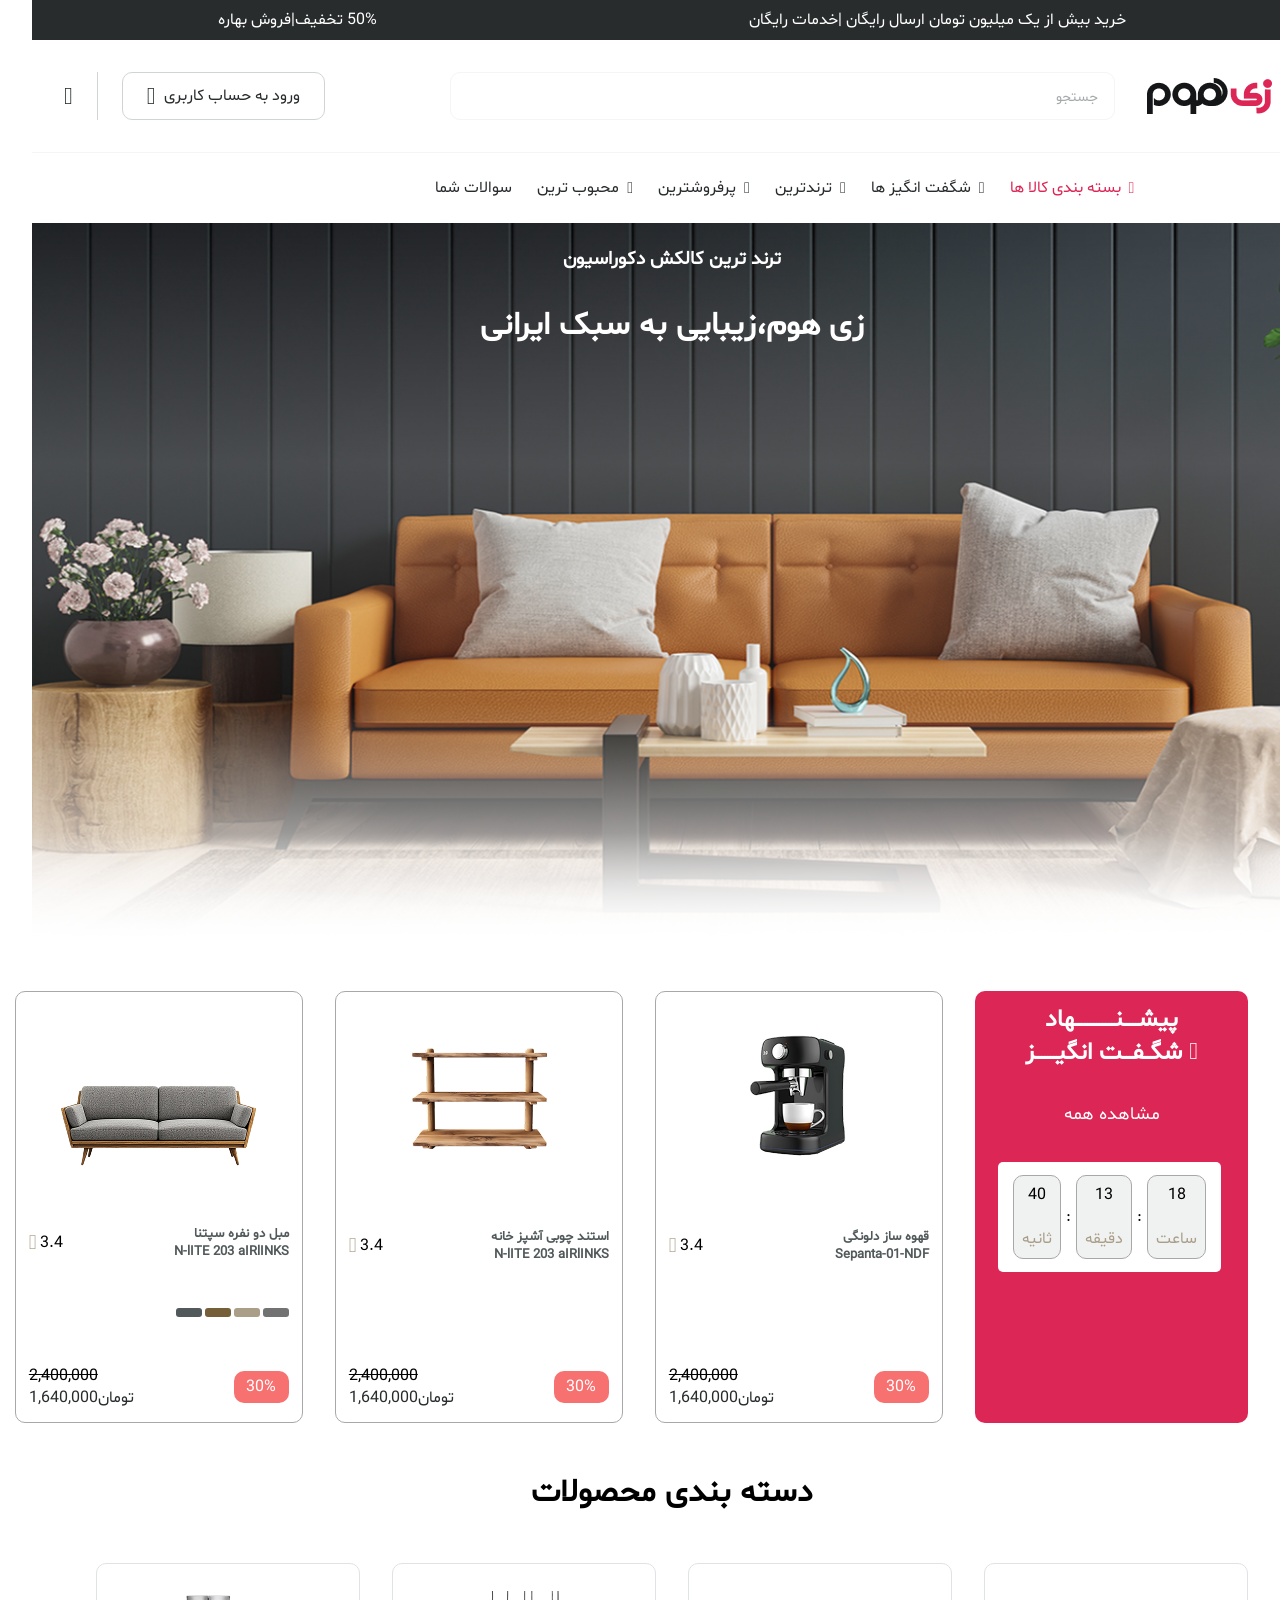
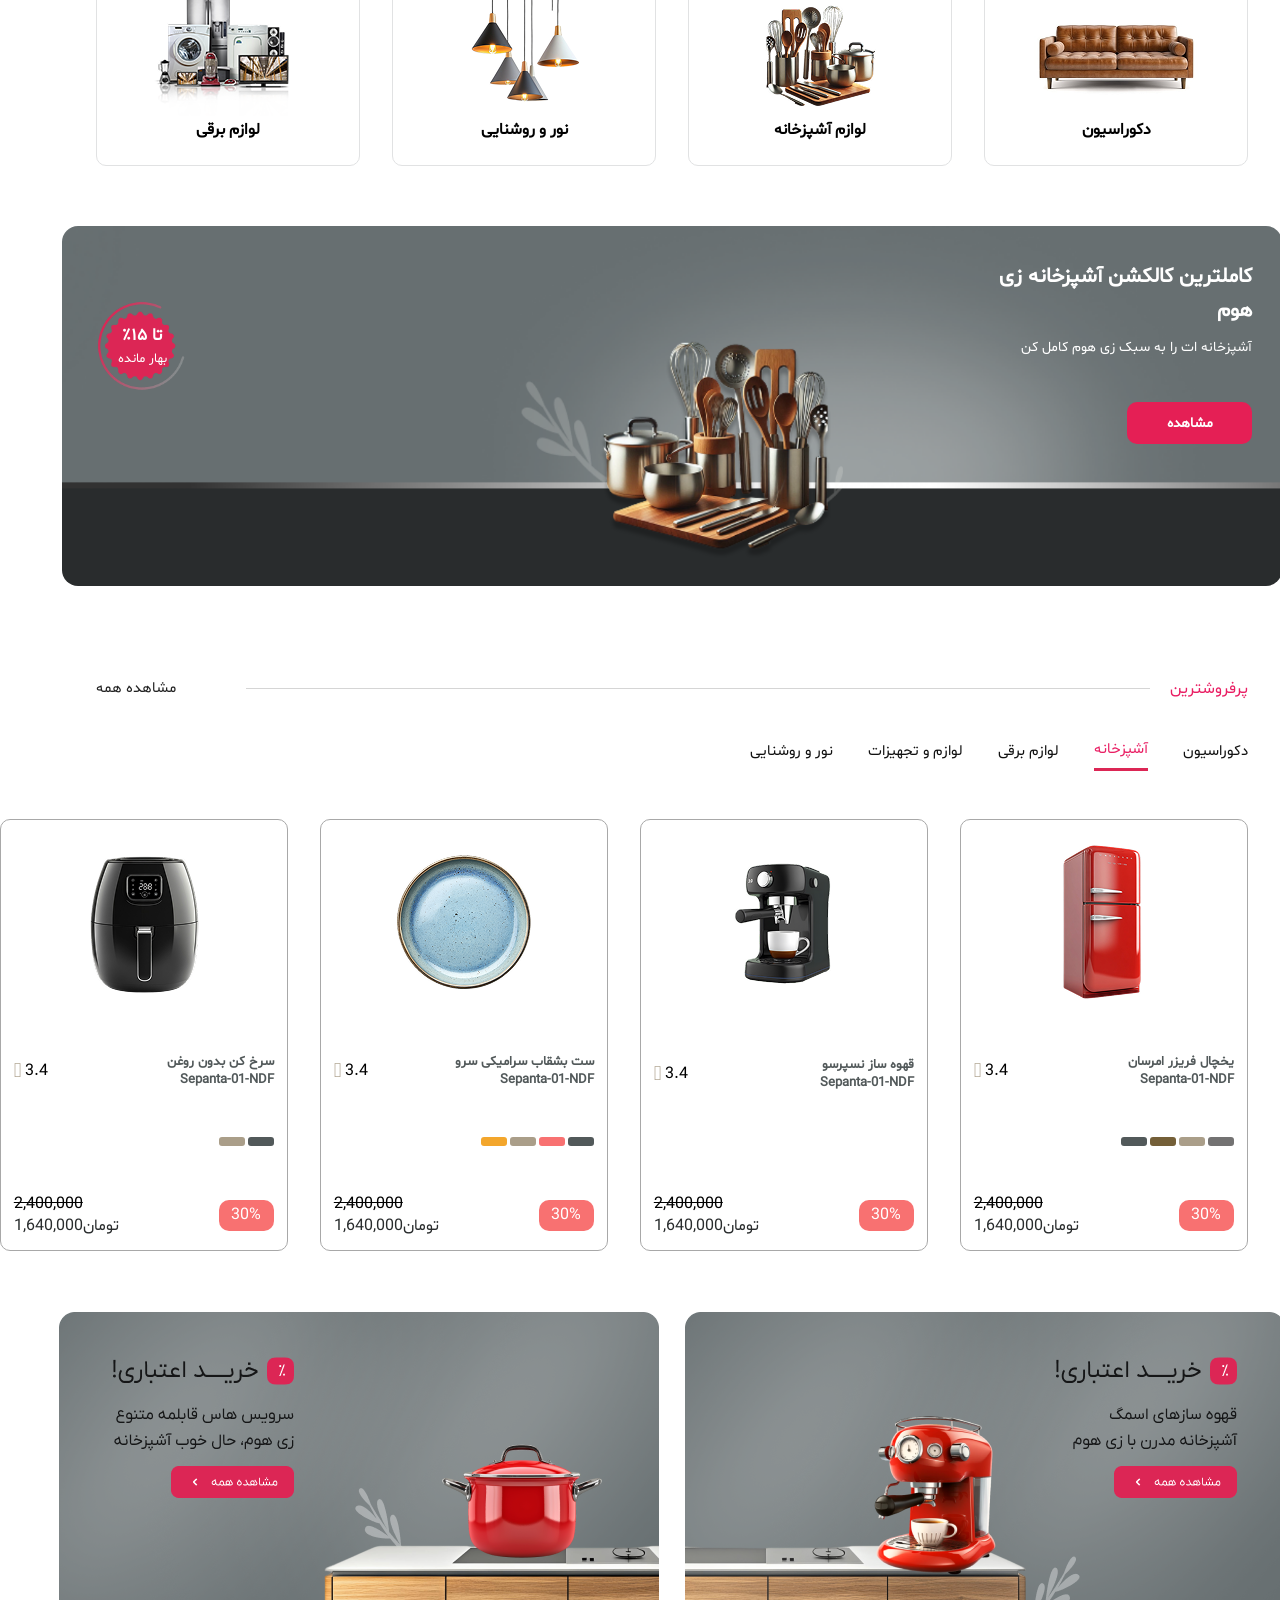
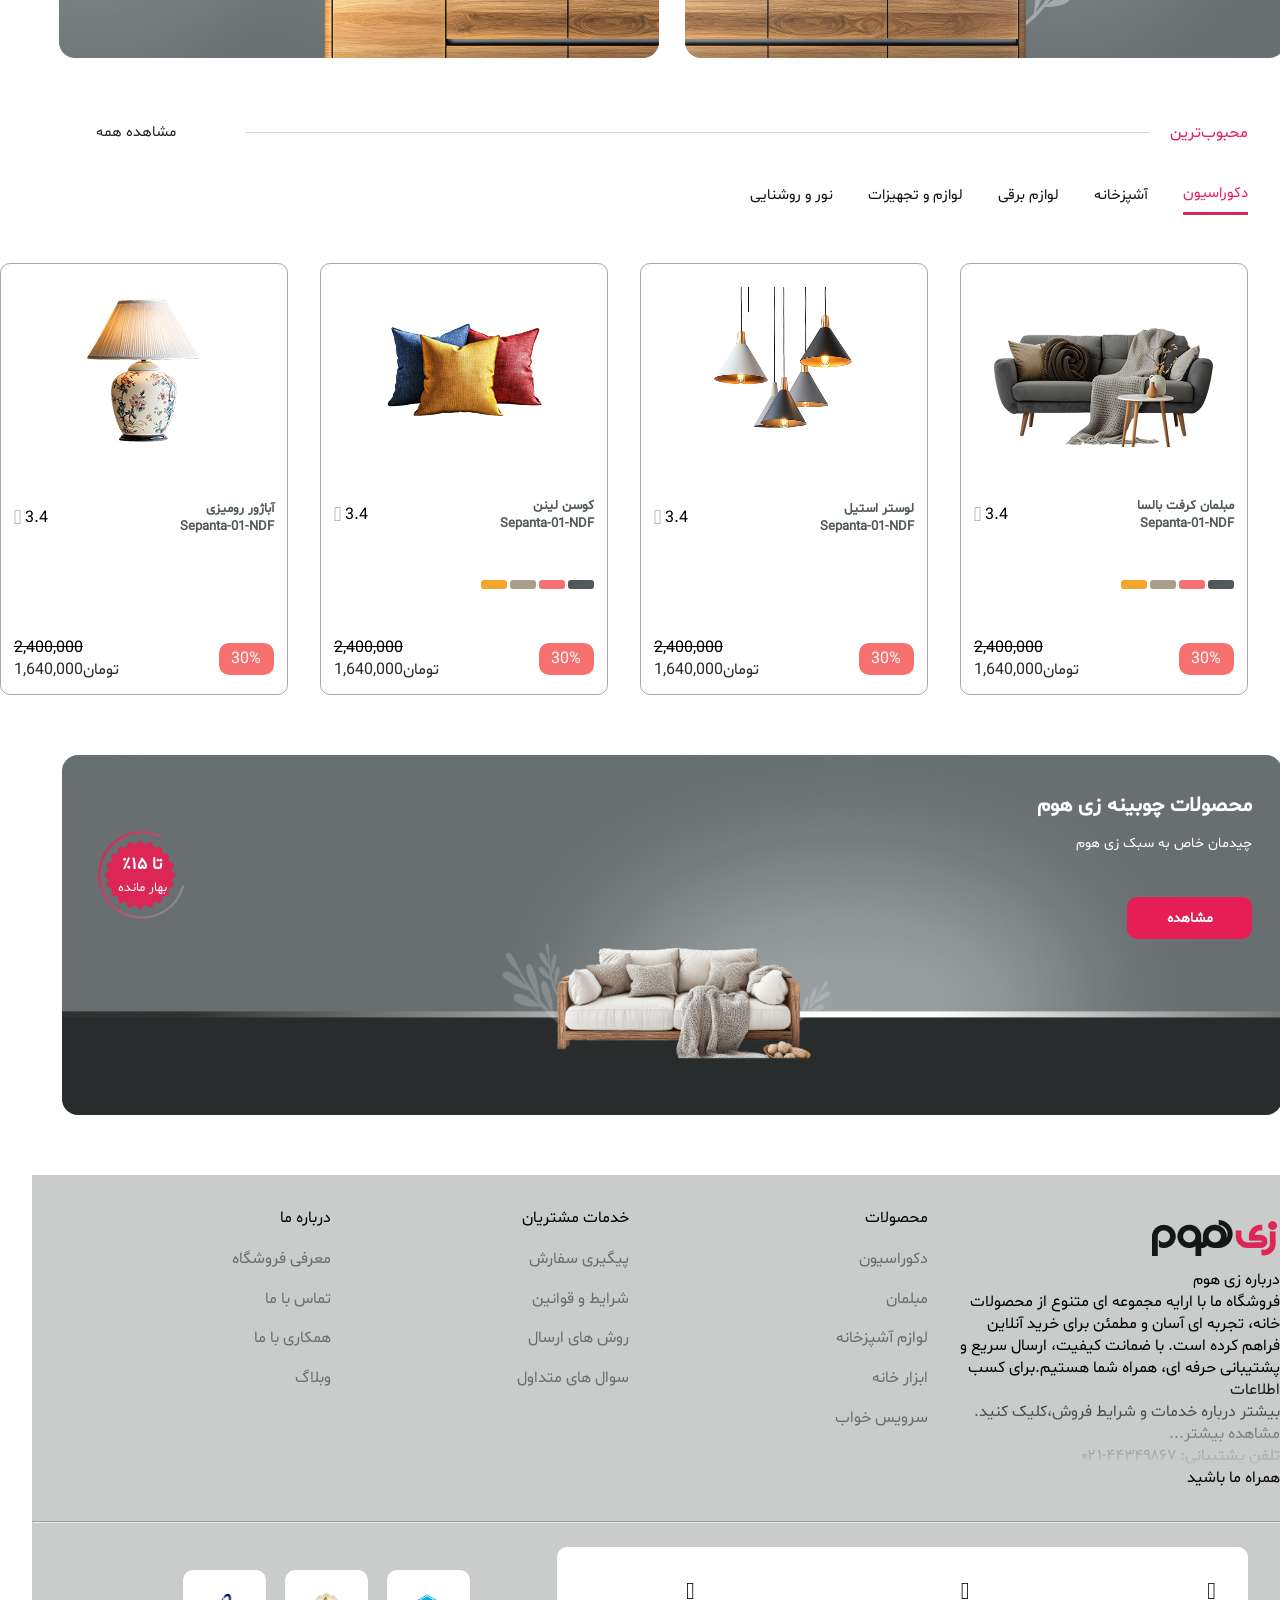
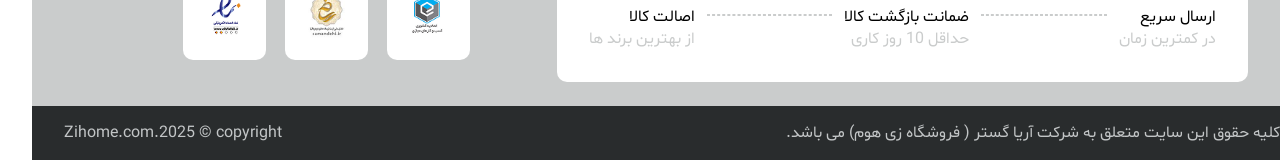
<file: index.html>
<!doctype html>
<html lang="en">
  <head>
    <meta charset="UTF-8" />
    <link rel="stylesheet" href="./assetes/css/uicons-brands.css" />
    <link rel="stylesheet" href="./assetes/css/uicons-regular-straight.css" />
    <link rel="stylesheet" href="./assetes/css/uicons-solid-chubby.css" />
    <meta name="viewport" content="white=device-width, initial-scale=1.0" />
    <link rel="stylesheet" href="./assetes/css/style.css" />
    <title>زی هوم</title>
  </head>

  <body>
    <div id="assetes">
      <p class="top-title">
        خرید بیش از یک میلیون تومان ارسال رایگان |خدمات رایگان
      </p>
      <p class="top-title">50% تخفیف|فروش بهاره</p>
    </div>

    <div id="header">
      <div class="logo-section">
        <img src="./assetes/images/Frame 1890166637.png" alt="" />

        <form action="submit"><input type="search" placeholder="جستجو" /></form>
      </div>
      <div class="login-section">
        <a href="./login.html">
          <button>
            ورود به حساب کاربری
            <i class="fi fi-rs-user"></i>
          </button>
        </a>
        <div>
          <i class="fi fi-rs-shopping-cart"></i>
        </div>
      </div>
    </div>
    <div id="menu">
      <ul>
        <li id="activ">
          <i class="fi fi-rs-burger-menu"></i>بسته بندی کالا ها
        </li>
        <li class="box"><i class="fi fi-rs-sparkles"></i> شگفت انگیز ها</li>
        <li class="box"><i class="fi fi-rs-star-christmas"> </i>ترندترین</li>
        <li class="box"><i class="fi fi-rs-trophy"></i>پرفروشترین</li>
        <li class="box"><i class="fi fi-rs-heart"></i> محبوب ترین</li>
        <li class="box">سوالات شما</li>
      </ul>
    </div>
    <div id="fast">
      <h3>ترند ترین کالکش دکوراسیون</h3>
      <h1>زی هوم،زیبایی به سبک ایرانی</h1>
    </div>
    <div id="suggest-section">
      <div id="pink-cart">
        <h6 id="amazing">
          پیشـــــنـــــــــــــهاد<br />
          <i class="fi fi-rs-sparkles"></i>
          شگــفـــت انگیـــــــز
        </h6>
        <a href="">مشاهده همه</a>
        <div id="white-cart">
          <div id="time">
            <div class="time2">
              <p>18</p>
              <br />
              <p class="matn">ساعت</p>
            </div>
            <p>:</p>
            <div class="time2">
              <p>13</p>
              <br />
              <p class="matn">دقیقه</p>
            </div>
            <p>:</p>
            <div class="time2">
              <p>40</p>
              <br />
              <p class="matn">ثانیه</p>
            </div>
          </div>
        </div>
      </div>
      <div class="card">
        <img src="./assetes/images/pic (2).png" alt="" />
        <div class="card-title">
          <h5>قهوه ساز دلونگی <br />Sepanta-01-NDF</h5>
          <p class="rate"><i class="fi fi-rs-star"></i>3.4</p>
        </div>
        <div id="colors">
          <div></div>
          <div></div>
          <div></div>
          <div></div>
        </div>
        <div class="card-price">
          <p class="discount">30%</p>
          <div>
            <del class="box4">2,400,000</del>
            <p class="box5">تومان1,640,000</p>
          </div>
        </div>
      </div>
      <div class="card">
        <img src="./assetes/images/uuu.png" alt="" />
        <div class="card-title">
          <h5>
            استند چوبی آشپز خانه <br />
            N-lITE 203 aIRlINKS
          </h5>
          <p class="rate"><i class="fi fi-rs-star"></i>3.4</p>
        </div>
        <div id="colors">
          <div></div>
          <div></div>
          <div></div>
          <div></div>
        </div>
        <div class="card-price">
          <p class="discount">30%</p>
          <div>
            <del class="box4">2,400,000</del>
            <p class="box5">تومان1,640,000</p>
          </div>
        </div>
      </div>
      <div class="card">
        <img src="./assetes/images/pic.png" alt="" />
        <div class="card-title">
          <h5>
            مبل دو نفره سپتنا <br />
            N-lITE 203 aIRlINKS
          </h5>
          <p class="rate"><i class="fi fi-rs-star"></i>3.4</p>
        </div>
        <div id="colors">
          <div id="color1"></div>
          <div id="color2"></div>
          <div id="color3"></div>
          <div id="color4"></div>
        </div>
        <div class="card-price">
          <p class="discount">30%</p>
          <div>
            <del class="box4">2,400,000</del>
            <p class="box5">تومان1,640,000</p>
          </div>
        </div>
      </div>
    </div>
    <h1 id="title">دسته بندی محصولات</h1>

    <div class="category">
      <div>
        <img src="./assetes/images/sss.png" alt="" />
        <h4 id="card">دکوراسیون</h4>
      </div>
      <div>
        <img src="./assetes/images/pic (1).png" alt="" />
        <h4 id="card">لوازم آشپزخانه</h4>
      </div>

      <div>
        <img src="./assetes/images/Untitled design.png" alt="" />
        <h4 id="card">نور و روشنایی</h4>
      </div>

      <div>
        <img
          src="./assetes/images/Home-Appliancespng.parspng.com-2.png"
          alt=""
        />
        <h4 id="card">لوازم برقی</h4>
      </div>
    </div>

  <section class="wood-products">
      <div class="wood-banner">
        <div class="wood-discount">
          <img src="./assetes/images/fatemeh.png" alt="تخفیف" />

          <div class="discount-text">
            <span>تا ۱۵٪</span>
            <small>بهار مانده</small>
          </div>
        </div>

        <img
          src="./assetes/images/Rectangle 4.png"
          alt="محصول چوبی"
          class="wood-product-image"
        />

        <div class="wood-info">
          <h2>   کاملترین کالکشن آشپزخانه زی هوم</h2>

          <p>  آشپزخانه ات را به سبک زی هوم کامل کن   </p>

          <a href="#" class="wood-button">  مشاهده </a>
        </div>
      </div>
    </section>



    <div class="section-header">
      <div class="section-title">
        <span>پرفروشترین</span>
        <div class="title-line"></div>
      </div>
      <a href="#" class="view-all"> مشاهده همه </a>
    </div>
    <nav class="categories">
      <a href="#" class="category-1">دکوراسیون</a>
      <a href="#" class="category-1 active">آشپزخانه</a>
      <a href="#" class="category-1">لوازم برقی</a>
      <a href="#" class="category-1">لوازم و تجهیزات</a>
      <a href="#" class="category-1">نور و روشنایی</a>
    </nav>

    <div id="subdeader">
      <div class="product-wrapper">
        <div class="card">
          <img src="./assetes/images/pic (3).png" alt="" />
          <div class="card-title">
            <h5>یخچال فریزر امرسان <br />Sepanta-01-NDF</h5>
            <p class="rate"><i class="fi fi-rs-star"></i>3.4</p>
          </div>
          <div id="colors">
            <div id="color1"></div>
            <div id="color2"></div>
            <div id="color3"></div>
            <div id="color4"></div>
          </div>
          <div class="card-price">
            <p class="discount">30%</p>
            <div>
              <del class="box4">2,400,000</del>
              <p class="box5">تومان1,640,000</p>
            </div>
          </div>
        </div>
        <div class="card">
          <img src="./assetes/images/pic (6).png" alt="" />
          <div class="card-title">
            <h5>قهوه ساز نسپرسو <br />Sepanta-01-NDF</h5>
            <p class="rate"><i class="fi fi-rs-star"></i>3.4</p>
          </div>
          <div id="colors">
            <div></div>
            <div></div>
            <div></div>
            <div></div>
          </div>

          <div class="card-price">
            <p class="discount">30%</p>
            <div>
              <del class="box4">2,400,000</del>
              <p class="box5">تومان1,640,000</p>
            </div>
          </div>
        </div>

        <div class="card">
          <img src="./assetes/images/pic (7).png" alt="" />
          <div class="card-title">
            <h5>ست بشقاب سرامیکی سرو <br />Sepanta-01-NDF</h5>
            <p class="rate"><i class="fi fi-rs-star"></i>3.4</p>
          </div>
          <div id="colors">
            <div id="color5"></div>
            <div id="color6"></div>
            <div id="color7"></div>
            <div id="color8"></div>
          </div>
          <div class="card-price">
            <p class="discount">30%</p>
            <div>
              <del class="box4">2,400,000</del>
              <p class="box5">تومان1,640,000</p>
            </div>
          </div>
        </div>

        <div class="card">
          <img src="./assetes/images/pic (8).png" alt="" />
          <div class="card-title">
            <h5>سرخ کن بدون روغن <br />Sepanta-01-NDF</h5>
            <p class="rate"><i class="fi fi-rs-star"></i>3.4</p>
          </div>
          <div id="colors">
            <div id="color9"></div>
            <div id="color10"></div>
          </div>
          <div class="card-price">
            <p class="discount">30%</p>
            <div>
              <del class="box4">2,400,000</del>
              <p class="box5">تومان1,640,000</p>
            </div>
          </div>
        </div>
      </div>
    </div>

    <div id="images">
      <img src="./assetes/images/banner3 (3).png" alt="" />
      <img src="./assetes/images/banner3 (4).png" alt="" />
    </div>

    <div class="section-header">
      <div class="section-title">
        <span>محبوب‌ترین</span>
        <div class="title-line"></div>
      </div>
      <a href="#" class="view-all"> مشاهده همه </a>
    </div>
    <nav class="categories">
      <a href="#" class="category-1 active">دکوراسیون</a>
      <a href="#" class="category-1">آشپزخانه</a>
      <a href="#" class="category-1">لوازم برقی</a>
      <a href="#" class="category-1">لوازم و تجهیزات</a>
      <a href="#" class="category-1">نور و روشنایی</a>
    </nav>

    <div class="product-wrapper">
      <div class="card">
        <img src="./assetes/images/pic (12).png" alt="" />
        <div class="card-title">
          <h5>مبلمان کرفت بالسا <br />Sepanta-01-NDF</h5>
          <p class="rate"><i class="fi fi-rs-star"></i>3.4</p>
        </div>
        <div id="colors">
          <div id="color5"></div>
          <div id="color6"></div>
          <div id="color7"></div>
          <div id="color8"></div>
        </div>
        <div class="card-price">
          <p class="discount">30%</p>
          <div>
            <del class="box4">2,400,000</del>
            <p class="box5">تومان1,640,000</p>
          </div>
        </div>
      </div>

      <div class="card">
        <img src="./assetes/images/pic (11).png" alt="" />
        <div class="card-title">
          <h5>لوستر استیل <br />Sepanta-01-NDF</h5>
          <p class="rate"><i class="fi fi-rs-star"></i>3.4</p>
        </div>
        <div id="colors">
          <div id="color11"></div>
          <div id="color12"></div>
          <div id="color13"></div>
          <div id="color14"></div>
        </div>
        <div class="card-price">
          <p class="discount">30%</p>
          <div>
            <del class="box4">2,400,000</del>
            <p class="box5">تومان1,640,000</p>
          </div>
        </div>
      </div>

      <div class="card">
        <img src="./assetes/images/pic (10).png" alt="" />
        <div class="card-title">
          <h5>کوسن لینن <br />Sepanta-01-NDF</h5>
          <p class="rate"><i class="fi fi-rs-star"></i>3.4</p>
        </div>
        <div id="colors">
          <div id="color5"></div>
          <div id="color6"></div>
          <div id="color7"></div>
          <div id="color8"></div>
        </div>
        <div class="card-price">
          <p class="discount">30%</p>
          <div>
            <del class="box4">2,400,000</del>
            <p class="box5">تومان1,640,000</p>
          </div>
        </div>
      </div>

      <div class="card">
        <img src="./assetes/images/pic (9).png" alt="" />
        <div class="card-title">
          <h5>آباژور رومیزی <br />Sepanta-01-NDF</h5>
          <p class="rate"><i class="fi fi-rs-star"></i>3.4</p>
        </div>
        <div id="colors">
          <div></div>
          <div></div>
          <div></div>
          <div></div>
        </div>
        <div class="card-price">
          <p class="discount">30%</p>
          <div>
            <del class="box4">2,400,000</del>
            <p class="box5">تومان1,640,000</p>
          </div>
        </div>
      </div>
    </div>

     <section class="wood-products">
      <div class="wood-banner">
        <div class="wood-discount">
          <img src="./assetes/images/fatemeh.png" alt="تخفیف" />

          <div class="discount-text">
            <span>تا ۱۵٪</span>
            <small>بهار مانده</small>
          </div>
        </div>

        <img
          src="./assetes/images/Rectangle 2.png"
          alt="محصول چوبی"
          class="wood-product-image"
        />

        <div class="wood-info">
          <h2>محصولات چوبینه زی هوم</h2>

          <p>چیدمان خاص به سبک زی هوم</p>

          <a href="#" class="wood-button">  مشاهده </a>
        </div>
      </div>
    </section>

    <footer>
      <div id="footer12">
        <div id="footer-section-1">
          <img src="./assetes/images/Frame 1890166637.png" alt="" />
          <p>
            درباره زی هوم <br />
            فروشگاه ما با ارایه مجموعه ای متنوع از محصولات خانه، تجربه ای آسان و
            مطمئن برای خرید آنلاین <br />
            فراهم کرده است. با ضمانت کیفیت، ارسال سریع و پشتیبانی حرفه ای، همراه
            شما هستیم.برای کسب اطلاعات <br />
            بیشتر درباره خدمات و شرایط فروش،کلیک کنید. مشاهده بیشتر... <br />
            تلفن پشتیبانی: ۴۴۳۴۹۸۶۷-۰۲۱ <br />
            همراه ما باشید<br />
          </p>
          <div id="background"></div>
        </div>
        <div id="footer-section-2">
          <p class="link-title">محصولات</p>
          <ul class="quick-link">
            <li>دکوراسیون</li>
            <li>مبلمان</li>
            <li>لوازم آشپزخانه</li>
            <li>ابزار خانه</li>
            <li>سرویس خواب</li>
          </ul>
          <br />
          <br />
        </div>
        <div id="footer-section-3">
          <p class="link-title">خدمات مشتریان</p>
          <ul class="quick-link">
            <li>پیگیری سفارش</li>
            <li>شرایط و قوانین</li>
            <li>روش های ارسال</li>
            <li>سوال های متداول</li>
          </ul>
        </div>
        <div id="footer-section-4">
          <p class="link-title">درباره ما</p>
          <ul class="quick-link">
            <li>معرفی فروشگاه</li>
            <li>تماس با ما</li>
            <li>همکاری با ما</li>
            <li>وبلاگ</li>
          </ul>
        </div>
      </div>
      <hr id="jyjy" />

      <div class="imp-nemad">
        <div id="Group">
          <div id="Group1">
            <div>
              <i class="fi fi-rs-van-fast"></i>
            </div>

            <div>
              <p>ارسال سریع</p>
              <p class="Group-1">در کمترین زمان</p>
            </div>
          </div>
          <hr class="line-dash" />

          <div id="Group2">
            <div>
              <i class="fi fi-rs-check-circle"></i>
            </div>

            <div>
              <p>ضمانت بازگشت کالا</p>
              <p class="Group-1">حداقل 10 روز کاری</p>
            </div>
          </div>
          <hr class="line-dash" />
          <div id="Group3">
            <div>
              <i class="fi fi-rs-box-open"></i>
            </div>

            <div>
              <p>اصالت کالا</p>
              <p class="Group-1">از بهترین برند ها</p>
            </div>
          </div>
        </div>
        <div id="grgt">
          <div>
            <img
              src="./assetes/images/p[[[[[[[[[[[[[[[[[[[[[[[[[[[[[[[[[[[[[[[[[[.png"
              alt=""
            />
          </div>
          <div>
            <img
              src="./assetes/images/;lk hggggggggggggggggggggggggggggggggggggggggggggggggo.png"
              alt=""
            />
          </div>
          <div>
            <img
              src="./assetes/images/][[[][]]fxccccccccccccccccccp.png"
              alt=""
            />
          </div>
        </div>
      </div>

      <div id="foot-note">
        <p>
          کلیه حقوق این سایت متعلق به شرکت آریا گستر ( فروشگاه زی هوم) می باشد.
        </p>
        <p>Zihome.com.2025 &copy; copyright</p>
      </div>
    </footer>
  </body>
</html>
</file>
<file: assetes/css/uicons-brands.css>
/*!
*   _____       _             __                 _____                               ______ _       _   _
*  |_   _|     | |           / _|               |_   _|                             |  ____| |     | | (_)
*    | |  _ __ | |_ ___ _ __| |_ __ _  ___ ___    | |  ___ ___  _ __  ___   ______  | |__  | | __ _| |_ _  ___ ___  _ __
*    | | | '_ \| __/ _ \ '__|  _/ _` |/ __/ _ \   | | / __/ _ \| '_ \/ __| |______| |  __| | |/ _` | __| |/ __/ _ \| '_ \
*   _| |_| | | | ||  __/ |  | || (_| | (_|  __/  _| || (_| (_) | | | \__ \          | |    | | (_| | |_| | (_| (_) | | | |
*  |_____|_| |_|\__\___|_|  |_| \__,_|\___\___| |_____\___\___/|_| |_|___/          |_|    |_|\__,_|\__|_|\___\___/|_| |_|
*
*                         UIcons 4.0.0 - https://www.flaticon.com/uicons/interface-icons
*/
@font-face {
    font-family: "uicons-brands";
    src: url("https://cdn-uicons.flaticon.com/4.0.0/uicons-brands/webfonts/uicons-brands.woff2") format("woff2"),
    url("https://cdn-uicons.flaticon.com/4.0.0/uicons-brands/webfonts/uicons-brands.woff") format("woff"),
    url("https://cdn-uicons.flaticon.com/4.0.0/uicons-brands/webfonts/uicons-brands.eot#iefix") format("embedded-opentype");
    font-display: swap;
}
    i[class^="fi-brands-"]:before, i[class*=" fi-brands-"]:before, span[class^="fi-brands-"]:before, span[class*="fi-brands-"]:before {
font-family: uicons-brands !important;
font-style: normal;
font-weight: normal !important;
font-variant: normal;
text-transform: none;
line-height: 1;
-webkit-font-smoothing: antialiased;
-moz-osx-font-smoothing: grayscale;
}

        .fi-brands-3m:before {
    content: "\e014";
    }
        .fi-brands-500px:before {
    content: "\e01a";
    }
        .fi-brands-abbot-laboratories:before {
    content: "\e027";
    }
        .fi-brands-accusoft:before {
    content: "\e02f";
    }
        .fi-brands-acrobat:before {
    content: "\e032";
    }
        .fi-brands-adobe:before {
    content: "\e043";
    }
        .fi-brands-aecom:before {
    content: "\e048";
    }
        .fi-brands-aero:before {
    content: "\e049";
    }
        .fi-brands-after-effects:before {
    content: "\e04b";
    }
        .fi-brands-airbnb:before {
    content: "\e064";
    }
        .fi-brands-algolia:before {
    content: "\e073";
    }
        .fi-brands-amd:before {
    content: "\e082";
    }
        .fi-brands-american-express:before {
    content: "\e083";
    }
        .fi-brands-android:before {
    content: "\e090";
    }
        .fi-brands-animate:before {
    content: "\e0ac";
    }
        .fi-brands-app-store-ios:before {
    content: "\e0b9";
    }
        .fi-brands-apple:before {
    content: "\e0bb";
    }
        .fi-brands-apple-pay:before {
    content: "\e0c1";
    }
        .fi-brands-artstation:before {
    content: "\e13b";
    }
        .fi-brands-astrazeneca:before {
    content: "\e145";
    }
        .fi-brands-asus:before {
    content: "\e146";
    }
        .fi-brands-atandt:before {
    content: "\e148";
    }
        .fi-brands-atlassian:before {
    content: "\e149";
    }
        .fi-brands-atom:before {
    content: "\e14b";
    }
        .fi-brands-audition:before {
    content: "\e159";
    }
        .fi-brands-behance:before {
    content: "\e1d9";
    }
        .fi-brands-bitcoin:before {
    content: "\e20a";
    }
        .fi-brands-blackberry:before {
    content: "\e20e";
    }
        .fi-brands-blogger:before {
    content: "\e221";
    }
        .fi-brands-bluetooth:before {
    content: "\e22b";
    }
        .fi-brands-bootstrap:before {
    content: "\e268";
    }
        .fi-brands-bridgestone:before {
    content: "\e2e9";
    }
        .fi-brands-burger-king:before {
    content: "\e32d";
    }
        .fi-brands-c:before {
    content: "\e34e";
    }
        .fi-brands-capture:before {
    content: "\e3a1";
    }
        .fi-brands-cc-amazon-pay:before {
    content: "\e3eb";
    }
        .fi-brands-cc-apple-pay:before {
    content: "\e3ec";
    }
        .fi-brands-cc-diners-club:before {
    content: "\e3ed";
    }
        .fi-brands-cc-visa:before {
    content: "\e3ee";
    }
        .fi-brands-centos:before {
    content: "\e3f6";
    }
        .fi-brands-character:before {
    content: "\e403";
    }
        .fi-brands-chromecast:before {
    content: "\e45f";
    }
        .fi-brands-cloudflare:before {
    content: "\e516";
    }
        .fi-brands-confluence:before {
    content: "\e597";
    }
        .fi-brands-creative-commons:before {
    content: "\e5c7";
    }
        .fi-brands-creative-commons-by:before {
    content: "\e5c8";
    }
        .fi-brands-creative-commons-nc:before {
    content: "\e5c9";
    }
        .fi-brands-creative-commons-nc-eu:before {
    content: "\e5ca";
    }
        .fi-brands-creative-commons-nc-jp:before {
    content: "\e5cb";
    }
        .fi-brands-creative-commons-nd:before {
    content: "\e5cc";
    }
        .fi-brands-creative-commons-pd:before {
    content: "\e5cd";
    }
        .fi-brands-creative-commons-pd-alt:before {
    content: "\e5ce";
    }
        .fi-brands-creative-commons-remix:before {
    content: "\e5cf";
    }
        .fi-brands-creative-commons-sa:before {
    content: "\e5d0";
    }
        .fi-brands-creative-commons-sampling:before {
    content: "\e5d1";
    }
        .fi-brands-creative-commons-sampling-plus:before {
    content: "\e5d2";
    }
        .fi-brands-creative-commons-share:before {
    content: "\e5d3";
    }
        .fi-brands-creative-commons-zero:before {
    content: "\e5d4";
    }
        .fi-brands-css3:before {
    content: "\e5fa";
    }
        .fi-brands-css3-alt:before {
    content: "\e5fb";
    }
        .fi-brands-dailymotion:before {
    content: "\e630";
    }
        .fi-brands-deezer:before {
    content: "\e656";
    }
        .fi-brands-delphi:before {
    content: "\e65f";
    }
        .fi-brands-dev:before {
    content: "\e66f";
    }
        .fi-brands-devianart:before {
    content: "\e670";
    }
        .fi-brands-digg:before {
    content: "\e6a0";
    }
        .fi-brands-dimension:before {
    content: "\e6af";
    }
        .fi-brands-discord:before {
    content: "\e6b9";
    }
        .fi-brands-discord-circle:before {
    content: "\e6ba";
    }
        .fi-brands-discord-square:before {
    content: "\e6bb";
    }
        .fi-brands-docker:before {
    content: "\e6da";
    }
        .fi-brands-dribbble:before {
    content: "\e71a";
    }
        .fi-brands-dropbox:before {
    content: "\e724";
    }
        .fi-brands-drupal:before {
    content: "\e72f";
    }
        .fi-brands-ebay:before {
    content: "\e752";
    }
        .fi-brands-elementor:before {
    content: "\e766";
    }
        .fi-brands-ethereum:before {
    content: "\e79b";
    }
        .fi-brands-etsy:before {
    content: "\e79d";
    }
        .fi-brands-evernote:before {
    content: "\e7a2";
    }
        .fi-brands-facebook:before {
    content: "\e80c";
    }
        .fi-brands-facebook-messenger:before {
    content: "\e80d";
    }
        .fi-brands-facebook-messenger-circle:before {
    content: "\e80e";
    }
        .fi-brands-facebook-messenger-square:before {
    content: "\e80f";
    }
        .fi-brands-facebook-square:before {
    content: "\e810";
    }
        .fi-brands-fedex:before {
    content: "\e829";
    }
        .fi-brands-figma:before {
    content: "\e838";
    }
        .fi-brands-firefox:before {
    content: "\e896";
    }
        .fi-brands-firefox-browser:before {
    content: "\e897";
    }
        .fi-brands-flaticon:before {
    content: "\e8b7";
    }
        .fi-brands-flaticon-1:before {
    content: "\e8b8";
    }
        .fi-brands-flickr:before {
    content: "\e8ba";
    }
        .fi-brands-flipboard:before {
    content: "\e8bc";
    }
        .fi-brands-fonts:before {
    content: "\e8fa";
    }
        .fi-brands-foursquare:before {
    content: "\e90d";
    }
        .fi-brands-freepik:before {
    content: "\e918";
    }
        .fi-brands-freepik-1:before {
    content: "\e919";
    }
        .fi-brands-fresco:before {
    content: "\e91c";
    }
        .fi-brands-github:before {
    content: "\e965";
    }
        .fi-brands-gitlab:before {
    content: "\e966";
    }
        .fi-brands-goodreads:before {
    content: "\e989";
    }
        .fi-brands-google:before {
    content: "\e98a";
    }
        .fi-brands-google-circle:before {
    content: "\e98b";
    }
        .fi-brands-google-play:before {
    content: "\e98c";
    }
        .fi-brands-google-play-circle:before {
    content: "\e98d";
    }
        .fi-brands-google-play-square:before {
    content: "\e98e";
    }
        .fi-brands-google-square:before {
    content: "\e98f";
    }
        .fi-brands-haskell:before {
    content: "\ea38";
    }
        .fi-brands-hbo:before {
    content: "\ea44";
    }
        .fi-brands-hotjar:before {
    content: "\eaac";
    }
        .fi-brands-html5:before {
    content: "\eada";
    }
        .fi-brands-huawei:before {
    content: "\eadb";
    }
        .fi-brands-hubspot:before {
    content: "\eadc";
    }
        .fi-brands-ibm:before {
    content: "\eae7";
    }
        .fi-brands-iconfinder:before {
    content: "\eaed";
    }
        .fi-brands-illustrator:before {
    content: "\eaf5";
    }
        .fi-brands-illustrator-draw:before {
    content: "\eaf6";
    }
        .fi-brands-imdb:before {
    content: "\eafb";
    }
        .fi-brands-incopy:before {
    content: "\eb06";
    }
        .fi-brands-indesign:before {
    content: "\eb08";
    }
        .fi-brands-instagram:before {
    content: "\eb22";
    }
        .fi-brands-instagram-circle:before {
    content: "\eb23";
    }
        .fi-brands-instagram-square:before {
    content: "\eb24";
    }
        .fi-brands-intel:before {
    content: "\eb2c";
    }
        .fi-brands-invision:before {
    content: "\eb3a";
    }
        .fi-brands-itunes:before {
    content: "\eb4c";
    }
        .fi-brands-janseen:before {
    content: "\eb51";
    }
        .fi-brands-java:before {
    content: "\eb56";
    }
        .fi-brands-jcb:before {
    content: "\eb58";
    }
        .fi-brands-jira:before {
    content: "\eb5a";
    }
        .fi-brands-johnson-and-johnson:before {
    content: "\eb5c";
    }
        .fi-brands-joomla:before {
    content: "\eb5f";
    }
        .fi-brands-js:before {
    content: "\eb66";
    }
        .fi-brands-kickstarter:before {
    content: "\eb88";
    }
        .fi-brands-line:before {
    content: "\ec1d";
    }
        .fi-brands-line-circle:before {
    content: "\ec1e";
    }
        .fi-brands-line-square:before {
    content: "\ec1f";
    }
        .fi-brands-linkedin:before {
    content: "\ec27";
    }
        .fi-brands-linkedin-circle:before {
    content: "\ec28";
    }
        .fi-brands-linkedin-square:before {
    content: "\ec29";
    }
        .fi-brands-lisp:before {
    content: "\ec30";
    }
        .fi-brands-mailchimp:before {
    content: "\ec8c";
    }
        .fi-brands-marriott-international:before {
    content: "\ecb3";
    }
        .fi-brands-mcdonalds:before {
    content: "\ecc8";
    }
        .fi-brands-media-encoder:before {
    content: "\eccd";
    }
        .fi-brands-medium:before {
    content: "\ecd4";
    }
        .fi-brands-meta:before {
    content: "\ed06";
    }
        .fi-brands-meta-circle:before {
    content: "\ed07";
    }
        .fi-brands-meta-square:before {
    content: "\ed08";
    }
        .fi-brands-microsoft:before {
    content: "\ed1b";
    }
        .fi-brands-microsoft-edge:before {
    content: "\ed1c";
    }
        .fi-brands-microsoft-explorer:before {
    content: "\ed1d";
    }
        .fi-brands-mysql:before {
    content: "\eda6";
    }
        .fi-brands-napster:before {
    content: "\edad";
    }
        .fi-brands-nestle:before {
    content: "\edb2";
    }
        .fi-brands-netflix:before {
    content: "\edb3";
    }
        .fi-brands-node-js:before {
    content: "\eddc";
    }
        .fi-brands-nvidia:before {
    content: "\edf9";
    }
        .fi-brands-oracle:before {
    content: "\ee35";
    }
        .fi-brands-patreon:before {
    content: "\ee83";
    }
        .fi-brands-paypal:before {
    content: "\ee91";
    }
        .fi-brands-pfizer:before {
    content: "\ef0c";
    }
        .fi-brands-photoshop:before {
    content: "\ef24";
    }
        .fi-brands-photoshop-camera:before {
    content: "\ef25";
    }
        .fi-brands-photoshop-express:before {
    content: "\ef26";
    }
        .fi-brands-photoshop-lightroom:before {
    content: "\ef27";
    }
        .fi-brands-photoshop-lightroom-classic:before {
    content: "\ef28";
    }
        .fi-brands-php:before {
    content: "\ef29";
    }
        .fi-brands-pinterest:before {
    content: "\ef47";
    }
        .fi-brands-pinterest-square:before {
    content: "\ef48";
    }
        .fi-brands-postgre:before {
    content: "\efb3";
    }
        .fi-brands-premiere:before {
    content: "\efbc";
    }
        .fi-brands-premiere-rush:before {
    content: "\efbd";
    }
        .fi-brands-product-hunt:before {
    content: "\efdc";
    }
        .fi-brands-python:before {
    content: "\effc";
    }
        .fi-brands-raspberry-pi:before {
    content: "\f034";
    }
        .fi-brands-reddit:before {
    content: "\f04d";
    }
        .fi-brands-samsung:before {
    content: "\f0f3";
    }
        .fi-brands-sap:before {
    content: "\f0f7";
    }
        .fi-brands-sass:before {
    content: "\f0f8";
    }
        .fi-brands-shopify:before {
    content: "\f192";
    }
        .fi-brands-siemens:before {
    content: "\f1ae";
    }
        .fi-brands-sketch:before {
    content: "\f1d8";
    }
        .fi-brands-skype:before {
    content: "\f1ef";
    }
        .fi-brands-skype-circle:before {
    content: "\f1f0";
    }
        .fi-brands-skype-square:before {
    content: "\f1f1";
    }
        .fi-brands-slack:before {
    content: "\f1f3";
    }
        .fi-brands-slidesgo:before {
    content: "\f1ff";
    }
        .fi-brands-snapchat:before {
    content: "\f227";
    }
        .fi-brands-snapchat-circle:before {
    content: "\f228";
    }
        .fi-brands-snapchat-square:before {
    content: "\f229";
    }
        .fi-brands-sony:before {
    content: "\f246";
    }
        .fi-brands-soundcloud:before {
    content: "\f25b";
    }
        .fi-brands-spark:before {
    content: "\f26c";
    }
        .fi-brands-spotify:before {
    content: "\f285";
    }
        .fi-brands-spotify-square:before {
    content: "\f286";
    }
        .fi-brands-starbucks:before {
    content: "\f2ee";
    }
        .fi-brands-stock:before {
    content: "\f2fe";
    }
        .fi-brands-storyset:before {
    content: "\f30f";
    }
        .fi-brands-stripe:before {
    content: "\f319";
    }
        .fi-brands-substance-3d-designer:before {
    content: "\f326";
    }
        .fi-brands-substance-3d-painter:before {
    content: "\f327";
    }
        .fi-brands-substance-3d-sampler:before {
    content: "\f328";
    }
        .fi-brands-substance-3d-stager:before {
    content: "\f329";
    }
        .fi-brands-swift:before {
    content: "\f34d";
    }
        .fi-brands-t-mobile:before {
    content: "\f360";
    }
        .fi-brands-telegram:before {
    content: "\f39c";
    }
        .fi-brands-telegram-square:before {
    content: "\f39d";
    }
        .fi-brands-tencent:before {
    content: "\f3a7";
    }
        .fi-brands-the-home-depot:before {
    content: "\f3c2";
    }
        .fi-brands-threads:before {
    content: "\f3d2";
    }
        .fi-brands-threads-circle:before {
    content: "\f3d3";
    }
        .fi-brands-threads-square:before {
    content: "\f3d4";
    }
        .fi-brands-tik-tok:before {
    content: "\f3e9";
    }
        .fi-brands-tiktok-circle:before {
    content: "\f3ea";
    }
        .fi-brands-tiktok-square:before {
    content: "\f3eb";
    }
        .fi-brands-trello:before {
    content: "\f483";
    }
        .fi-brands-tripadvisor:before {
    content: "\f48b";
    }
        .fi-brands-tumblr:before {
    content: "\f4b7";
    }
        .fi-brands-twitch:before {
    content: "\f4c0";
    }
        .fi-brands-twitch-circle:before {
    content: "\f4c1";
    }
        .fi-brands-twitch-square:before {
    content: "\f4c2";
    }
        .fi-brands-twitter:before {
    content: "\f4c3";
    }
        .fi-brands-twitter-alt:before {
    content: "\f4c4";
    }
        .fi-brands-twitter-alt-circle:before {
    content: "\f4c5";
    }
        .fi-brands-twitter-alt-square:before {
    content: "\f4c6";
    }
        .fi-brands-typescript:before {
    content: "\f4cc";
    }
        .fi-brands-uber:before {
    content: "\f4cf";
    }
        .fi-brands-ubuntu:before {
    content: "\f4d0";
    }
        .fi-brands-unilever:before {
    content: "\f4dd";
    }
        .fi-brands-unity:before {
    content: "\f4df";
    }
        .fi-brands-unsplash:before {
    content: "\f4e3";
    }
        .fi-brands-ups:before {
    content: "\f4eb";
    }
        .fi-brands-usaa:before {
    content: "\f4f1";
    }
        .fi-brands-verizon:before {
    content: "\f577";
    }
        .fi-brands-videvo:before {
    content: "\f586";
    }
        .fi-brands-vimeo:before {
    content: "\f588";
    }
        .fi-brands-visa:before {
    content: "\f58f";
    }
        .fi-brands-visual-basic:before {
    content: "\f594";
    }
        .fi-brands-vk:before {
    content: "\f595";
    }
        .fi-brands-walmart:before {
    content: "\f5b9";
    }
        .fi-brands-wepik:before {
    content: "\f5f3";
    }
        .fi-brands-whatsapp:before {
    content: "\f5f5";
    }
        .fi-brands-whatsapp-circle:before {
    content: "\f5f6";
    }
        .fi-brands-whatsapp-square:before {
    content: "\f5f7";
    }
        .fi-brands-wikipedia:before {
    content: "\f60c";
    }
        .fi-brands-windows:before {
    content: "\f618";
    }
        .fi-brands-wix:before {
    content: "\f625";
    }
        .fi-brands-wordpress:before {
    content: "\f62a";
    }
        .fi-brands-xd:before {
    content: "\f640";
    }
        .fi-brands-xing:before {
    content: "\f641";
    }
        .fi-brands-yahoo:before {
    content: "\f644";
    }
        .fi-brands-yandex:before {
    content: "\f645";
    }
        .fi-brands-yelp:before {
    content: "\f646";
    }
        .fi-brands-youtube:before {
    content: "\f652";
    }
        .fi-brands-youtube-circle:before {
    content: "\f653";
    }
        .fi-brands-youtube-square:before {
    content: "\f654";
    }
        .fi-brands-zoom:before {
    content: "\f659";
    }
</file>
<file: assetes/css/style.css>
@font-face {
  font-family: "shabnam";
  src: url(../fonts/shabnam-font-v5.0.1/Shabnam.woff2);
}

* {
  padding: 0;
  margin: 0;
  box-sizing: border-box;
}

body {
  direction: rtl;
  font-family: "shabnam";
}

#assetes {
  background-color: #292c2d;
  width: 100%;
  height: 40px;
  display: flex;
  justify-content: space-around;
  align-items: center;
}

.top-title {
  color: white;
}

#header {
  background-color: white;
  width: 100%;
  height: fit-content;
  display: flex;
  align-items: center;
  justify-content: space-between;
  border-bottom: 1px solid #f5f5f5;
  padding: 0 2rem;
}

img {
  display: flex;
  justify-content: space-around;
  padding: 1%;
}

form {
  background-color: white;
}

input {
  border: 1px solid #f5f5f5;
  width: 665px;
  height: 48px;
  border-radius: 10px;
}

input::placeholder {
  font-family: "shabnam";
  padding: 1rem;
  font-size: 0.9rem;
  color: #a4a9aa;
}

ul {
  display: flex;
  gap: 25px;
  list-style: none;
}
ul i {
  color: #292c2d;
  font-size: 1rem;
}

#activ {
  color: #dc2655 !important;
}
#activ i {
  color: #dc2655 !important;
}

.box {
  color: #292c2d;
}

#menu {
  width: 80%;
  margin: 1.5rem auto;
}

h3 {
  color: white;
  font-family: "shabnam";
  text-align: center;
}

h1 {
  color: white;
  font-family: "shabnam";
  margin-top: 2rem;
text-align: center;
}

#fast {
  width: 100%;
  height: 80vh;
  background:
    linear-gradient(#ffffff00, #ffffff2f, #ffffff10, #ffffff),
    url("../images/banner.png");
  background-size: cover;
  background-repeat: no-repeat;
  display: flex;
  align-items: center;
  flex-direction: column;
  padding-top: 1.5rem;
 
}

#suggest-section {
  display: flex;
  gap: 2rem;

  width: 90%;
  margin: 3rem auto;
}

.card {
  border: 1px solid #a8a8a8;
  border-radius: 10px;
  display: flex;
  padding: 0.8rem;
  flex-direction: column;
  justify-content: space-between;
  height: 48vh;
  width: 25%;
}

.card img {
  height: 20vh;
  object-fit: contain;
}

h5 {
  color: #52595a;
  font-family: "shabnam";
}

.discount {
  color: white;
  background-color: #f87171;
  border-radius: 10px;
  padding: 0.3rem 0.8rem;
}

.card-title {
  width: 100%;
  display: flex;
  justify-content: space-between;
}

.card-price {
  width: 100%;
  display: flex;
  justify-content: space-between;
  align-items: center;
  text-align: left;
}

.box5 {
  color: #292c2d;
}

#colors {
  width: 100%;
  display: flex;
  gap: 3px;
  margin: 0.5rem 0;
}

#color1 {
  width: 10%;
  height: 1vh;
  background-color: #737272;
  border-radius: 3px;
}

#color2 {
  width: 10%;
  height: 1vh;
  border-radius: 3px;
  background-color: #aa9e89;
}

#color3 {
  width: 10%;
  height: 1vh;
  background-color: #745f38;
  border-radius: 3px;
}

#color4 {
  width: 10%;
  height: 1vh;
  background-color: #52595a;
  border-radius: 3px;
}

#pink-cart {
  background-color: #dc2655;
  width: 25%;
  height: 48vh;
  border-radius: 10px;
  display: flex;
  padding: 0.8rem;
  flex-direction: column;
}

#pink-cart a {
  color: white;
  text-decoration: none;
}

#white-cart {
  width: 90%;
  height: fit-content;
  background-color: white;
  align-items: center;
  justify-content: center;
  display: flex;
  border-radius: 5px;
  margin: 0.2rem 0.9rem;
  padding: 0.8rem;
}

#amazing {
  color: white;
  font-family: "shabnam";
  font-size: x-large;
  text-align: center;
}

a {
  color: white;
  font-family: "shabnam";
  font-size: large;
  text-align: center;
  margin: 2rem 0;
}

#time {
  display: flex;
  align-items: center;
  gap: 5px;
}

.time2 {
  background-color: #f0f1f1;
  width: 60%;

  border: 1px solid #a8a8a8;
  border-radius: 10px;
  display: flex;
  padding: 0.5rem;
  flex-direction: column;
  justify-content: center;
  align-items: center;
}

.matn {
  color: #aa9e89;
}

#title {
  color: black;
  font-family: "shabnam";
  font-size: xx-large;
  text-align: center;
}

.category {
  display: flex;
  gap: 2rem;
  width: 90%;
  margin: 3rem auto;
}

#card {
  color: black;
  font-family: "shabnam";
}

.category div {
  display: flex;
  flex-direction: column;
  align-items: center;
  justify-content: center;
  width: 25%;
  border: 1px solid #e1e2e3;
  border-radius: 10px;
  padding: 1.5rem 0;
}

.kitchen {
  background-image: url(../images/Group\ 1261152892\ \(1\).png);
  height: 50vh;
  margin: 0 auto;
  background-repeat: no-repeat;
  background-size: cover;
  display: flex;
  align-items: center;
  justify-content: space-around;
}

#img-22 {
  margin-bottom: 5rem;
}

#Kitchen3 {
  width: fit-content;
  height: 20vh;
  background-image: url(../images/fatemeh.png);
  background-repeat: no-repeat;
  display: flex;
  align-items: center;
  justify-content: center;
}

#eses {
  margin: 3rem;
  color: white;
}

button {
  background-color: #dc2655;
  color: white;
  border-radius: 10px;
  width: 126px;
  height: 40px;
  font-family: "shabnam";
  font-size: medium;
  margin-top: 3rem;
  border: none;
}

.kitchen p {
  color: white;
}

#bgbg {
  font-size: x-large;
}

.products-section {
  width: 100%;
  max-width: 1220px;
  margin: 0 auto;
}

/* ---------------- Header ---------------- */

.section-header {
  display: flex;
  align-items: center;
  gap: 70px;
  width: 90%;
  margin: 1.2rem auto;
  margin-bottom: 0;
}

.view-all {
  color: #222;
  text-decoration: none;
  white-space: nowrap;
  font-size: 15px;
}

.section-title {
  flex: 1;
  display: flex;
  align-items: center;
  gap: 20px;
  direction: rtl;
}

.section-title span {
  color: #e91e63;
  font-size: 16px;
  white-space: nowrap;
}

.title-line {
  height: 1px;
  background: #d5d5d5;
  flex: 1;
}

.active {
  border-bottom: 3px solid #dc2655;
  color: #dc2655;
}

.product-wrapper {
  display: flex;
  gap: 2rem;
  width: 90%;
  margin: 3rem auto;
}

#color5 {
  width: 10%;
  height: 1vh;
  border-radius: 3px;
  background-color: #52595a;
}

#color6 {
  width: 10%;
  height: 1vh;
  border-radius: 3px;
  background-color: #f87171;
}

#color7 {
  width: 10%;
  height: 1vh;
  border-radius: 3px;
  background-color: #aa9e89;
}

#color8 {
  width: 10%;
  height: 1vh;
  border-radius: 3px;
  background-color: #f3a62c;
}

#color9 {
  width: 10%;
  height: 1vh;
  border-radius: 3px;
  background-color: #52595a;
}

#color10 {
  width: 10%;
  height: 1vh;
  border-radius: 3px;
  background-color: #aa9e89;
}

#images {
  display: flex;
  justify-content: center;
}

ul {
  border-right: 5px solid #dc2655;
  padding-right: 1.5rem;
  width: 95%;
  margin: 0 auto;
}

footer {
  width: 100%;
  height: fit-content;
  background-color: #cacccc;
}

#foot-note {
  display: flex;
  justify-content: space-between;
  background-color: #292c2d;
  color: #c2c5c6;
  padding: 1rem 2rem;
}

#footer12 {
  width: 100%;
  display: flex;
  padding: 2rem;
  justify-content: space-around;
  gap: 2rem;
}

#footer-section-1 {
  width: 30%;
  position: relative;
}

ul.quick-link {
  display: flex;
  flex-direction: column !important;
  border-right: 0;
  width: 100%;
  padding-right: 0 !important;
  gap: 1.1rem;
}

#footer-section-2 {
  width: 25% !important;
}

#footer-section-3 {
  width: 25% !important;
}

#footer-section-4 {
  width: 25% !important;
}

.link-title {
  color: black;
  margin-bottom: 1.2rem;
}

ul.quick-link li {
  color: #676f71;
}

#background {
  position: absolute;
  height: 10vh;
  width: 100%;
  background: linear-gradient(#cacccc00, #cacccc);
  bottom: 20px;
}

#jyjy {
  width: 100%;
}

#Group {
  background-color: white;
  width: 60%;
  height: 15vh;
  border-radius: 10px;
  display: flex;
  justify-content: space-between;
  padding: 1.2rem 2rem;
  align-items: center;
}

.Group-1 {
  color: #cacccc;
}

.line-dash {
  width: 20%;
  border: 1px dashed #cacccc;
}

#grgt {
  display: flex;
  width: 40%;
  align-items: center;
  justify-content: center;
  gap: 1.2rem;
}

#grgt div {
  width: 18%;
  background-color: white;
  display: flex;
  align-items: center;
  justify-content: center;
  height: 10vh;
  border-radius: 10px;
}

#grgt img {
  width: 50%;
}

.imp-nemad {
  display: flex;
  justify-content: space-between;
  margin: 1.5rem auto;
  width: 90%;
}

i {
  line-height: 0 !important;
  font-size: 1.5rem;
}

li {
  display: flex;
  align-items: center;
  gap: 0.5rem;
}

.login-section {
  display: flex;
  align-items: center;
  gap: 1.5rem;
}

.login-section button {
  border: 1px solid #d1d4d4;
  background-color: white;
  color: #292c2d;
  width: fit-content;
  padding: 0 1.5rem;
  height: 48px;
  display: flex;
  align-items: center;
  gap: 0.5rem;
  margin-top: 0;
}

.login-section button i {
  color: #292c2d;
}

.login-section > div {
  display: flex;
  align-items: center;
  height: 48px;
  padding-right: 1.5rem;
  border-right: 1px solid #d1d4d4;
}

.login-section > div i {
  color: #292c2d;
}

.logo-section {
  display: flex;
  align-items: center;
  gap: 1.5rem;
}

#menu ul {
  border-right: 0 !important;
}
.rate {
  display: flex;
  gap: 0.2rem;
  flex-direction: row-reverse;
  align-items: center;
}
.rate i {
  color: #aa9e89;
  line-height: 0 !important;
  font-size: 1.3rem;
}
.categories {
  display: flex;
  justify-content: flex-start;
  align-items: center;
  gap: 35px;
  direction: rtl;
  width: 90%;
  margin: 0 auto;
}

.category-1 {
  position: relative;
  padding: 8px 0;
  color: #111;
  text-decoration: none;
  font-size: 15px;
  white-space: nowrap;
}
.categories a {
  margin: 0 !important;
}

.category-1.active {
  color: #e91e63;
}

@media screen and (max-width: 425px) {
  #assetes {
    height: 51px;
    flex-direction: column;
  }

  .top-title {
    font-size: 0.8rem;
  }

  .logo-section {
    display: flex;
    align-items: flex-start;
    gap: 0.8rem;
    flex-direction: column;
    justify-content: flex-start;

    width: 100%;
  }

  #header {
    flex-direction: column;
  }

  form {
    width: 100%;
  }

  input {
    width: 100%;
  }

  #menu {
    display: none;
  }

  .login-section {
    width: 100%;
  }

  #suggest-section {
    width: 90%;
  }

  #pink-cart {
    background-color: #dc2655;
    width: 75%;
    border-radius: 10px;
    display: flex;
    padding: 0.8rem;
    flex-direction: column;
  }

  .card {
    width: 75%;
  }

  #suggest-section {
    overflow: scroll;
  }

  .category div {
    width: 45%;
  }

  .category {
    flex-wrap: wrap;
  }

  .category img {
    width: 70%;
  }

  hr {
    width: 10%;
  }

  #subdeader {
    overflow: scroll;
  }

  .product-wrapper {
    overflow: scroll;
  }

  #images {
    display: flex;
    justify-content: center;
    flex-direction: column;
    width: 80%;
    margin: auto;
  }

  footer {
    margin-top: 60px;
    display: flex;
    flex-direction: column !important;
  }

  #footer12 {
    flex-direction: column;
  }

  #footer-section-1 {
    width: 100% !important;
    margin-bottom: 1.5rem;
  }

  #footer-section-2 {
    width: 100% !important;
  }

  #footer-section-3 {
    width: 100% !important;
  }

  #footer-section-4 {
    width: 100% !important;
  }

  #Group {
    width: 90%;
    display: flex;
    flex-direction: column;
    height: fit-content;
    margin: 0 auto;
    gap: 20px;
  }

  #grgt {
    width: 100%;
  }

  .imp-nemad {
    flex-direction: column;
    gap: 1rem;
  }

  #Default {
    justify-content: space-around;
  }

  hr {
    width: 30%;
  }

  ul {
    padding-right: 0.5rem;
  }

  .kitchen {
    flex-direction: column;
    height: fit-content;
    background-size: cover;
    align-items: center;
    justify-content: center;
    width: 100%;
    background-position: center;
  }

  .kitchen > div {
    height: fit-content;
  }

  #Kitchen1 {
    width: 100% !important;
    display: flex;
    justify-content: center;
    flex-direction: column;
    align-items: center;
  }

  #bgbg {
    color: #292c2d;
    text-align: center;
  }

  #kuku {
    color: #292c2d;
    text-align: center;
  }

  #Kitchen2 {
    display: flex;
    justify-content: center;
    width: 100%;
  }
  .kitchen button {
    margin-top: 1rem;
    align-self: center;
  }
  #img-22 {
    margin-bottom: 1rem;
    width: 100%;
  }
  #foot-note {
    flex-direction: column;
    justify-content: center;
    align-items: center;
    height: fit-content;
    padding: 1.2rem;
    gap: 20px;
  }
  #foot-note p {
    text-align: center;
  }
  .products-section {
    padding: 0 16px;
  }

  .section-header {
    gap: 20px;
    margin-bottom: 25px;
  }

  .view-all {
    font-size: 13px;
  }

  .section-title {
    gap: 10px;
  }

  .section-title span {
    font-size: 14px;
  }
  .categories {
    justify-content: flex-start;

    overflow-x: auto;
    overflow-y: hidden;

    gap: 25px;

    padding-bottom: 8px;
    margin-bottom: 30px;

    scrollbar-width: none;
  }

  .categories::-webkit-scrollbar {
    display: none;
  }

  .category-1 {
    font-size: 13px;
    flex-shrink: 0;
  }
}
.wood-products {
  width: 100%;
  max-width: 1220px;
  margin: 60px auto ;
  padding: 0;
}

.wood-banner {
  position: relative;

  width: 100%;
  height: 40vh;

  overflow: hidden;

  border-radius: 16px;
  background-image: url("../images/Group\ 1261152892\ \(1\).png");
  background-size: cover;
  background-position: center;
}
.wood-bottom {
  position: absolute;

  left: 0;
  right: 0;
  bottom: 0;

  height: 75px;

  background: #272b2c;

  z-index: 1;
}
.wood-product-image {
  position: absolute;

  
  height: auto;
width: 30%;
  left: 50%;
  bottom: 0px;

  transform: translateX(-50%);

  object-fit: contain;

  z-index: 3;
}

/* =====================================
   RIGHT TEXT
===================================== */

.wood-info {
  position: absolute;

  top: 35px;
  right: 30px;

  width: 280px;

  color: #fff;

  text-align: right;
  direction: rtl;

  z-index: 5;
}

/* TITLE */

.wood-info h2 {
  margin: 0 0 8px;

  font-size: 21px;
  font-weight: 700;

  line-height: 1.6;
}

/* DESCRIPTION */

.wood-info p {
  margin: 0 0 42px;

  font-size: 14px;
  font-weight: 400;

  line-height: 1.7;
}

/* =====================================
   BUTTON
===================================== */

.wood-button {
  display: flex;

  align-items: center;
  justify-content: center;

  width: 125px;
  height: 42px;

  margin-left: 0;

  background: #e51f55;

  color: #fff;

  text-decoration: none;

  border-radius: 10px;

  font-size: 14px;
  font-weight: 600;

  transition: 0.2s ease;
}

.wood-button:hover {
  background: #d7194d;
}

/* =====================================
   DISCOUNT
===================================== */

.wood-discount {
  position: absolute;

  left: 20px;
  top: 60px;

  width: 120px;
  height: 120px;

  z-index: 5;
}

/* DISCOUNT IMAGE */

.wood-discount img {
  position: absolute;

  width: 100%;
  height: 100%;

  left: 0;
  top: 0;

  object-fit: contain;
}

/* DISCOUNT TEXT */

.discount-text {
  position: absolute;

  inset: 0;

  display: flex;

  flex-direction: column;

  align-items: center;
  justify-content: center;

  color: #fff;

  direction: rtl;
  text-align: center;

  pointer-events: none;
}

.discount-text span {
  font-size: 17px;
  font-weight: 700;

  line-height: 1.5;
}

.discount-text small {
  margin-top: 2px;

  font-size: 13px;
  font-weight: 500;

  line-height: 1.5;
}


/* =====================================
   MOBILE
===================================== */

@media (max-width: 768px) {
  .wood-products {
    width: calc(100% - 32px);

    margin: 35px 16px 0;

    padding: 0;
  }

  /* BANNER */

  .wood-banner {
    height: 190px;

    border-radius: 12px;
  }

  /* DARK BOTTOM */

  .wood-bottom {
    height: 55px;
  }

  /* PRODUCT IMAGE */

  .wood-product-image {
    width: 40%;

    left: 45%;

    bottom: 15px;

    transform: translateX(-50%);
  }

  /* RIGHT TEXT */

  .wood-info {
    top: 17px;
    right: 12px;

    width: 145px;
  }

  .wood-info h2 {
    margin-bottom: 3px;

    font-size: 14px;

    line-height: 1.5;
  }

  .wood-info p {
    margin-bottom: 22px;

    font-size: 9px;

    line-height: 1.5;
  }

  /* BUTTON */

  .wood-button {
    width: 85px;
    height: 31px;

    border-radius: 7px;

    font-size: 9px;
  }

  /* DISCOUNT */

  .wood-discount {
    left: 7px;
    top: 55px;

    width: 72px;
    height: 72px;
  }

  .discount-text span {
    font-size: 10px;
  }

  .discount-text small {
    margin-top: 0;

    font-size: 7px;
  }
}
</file>
